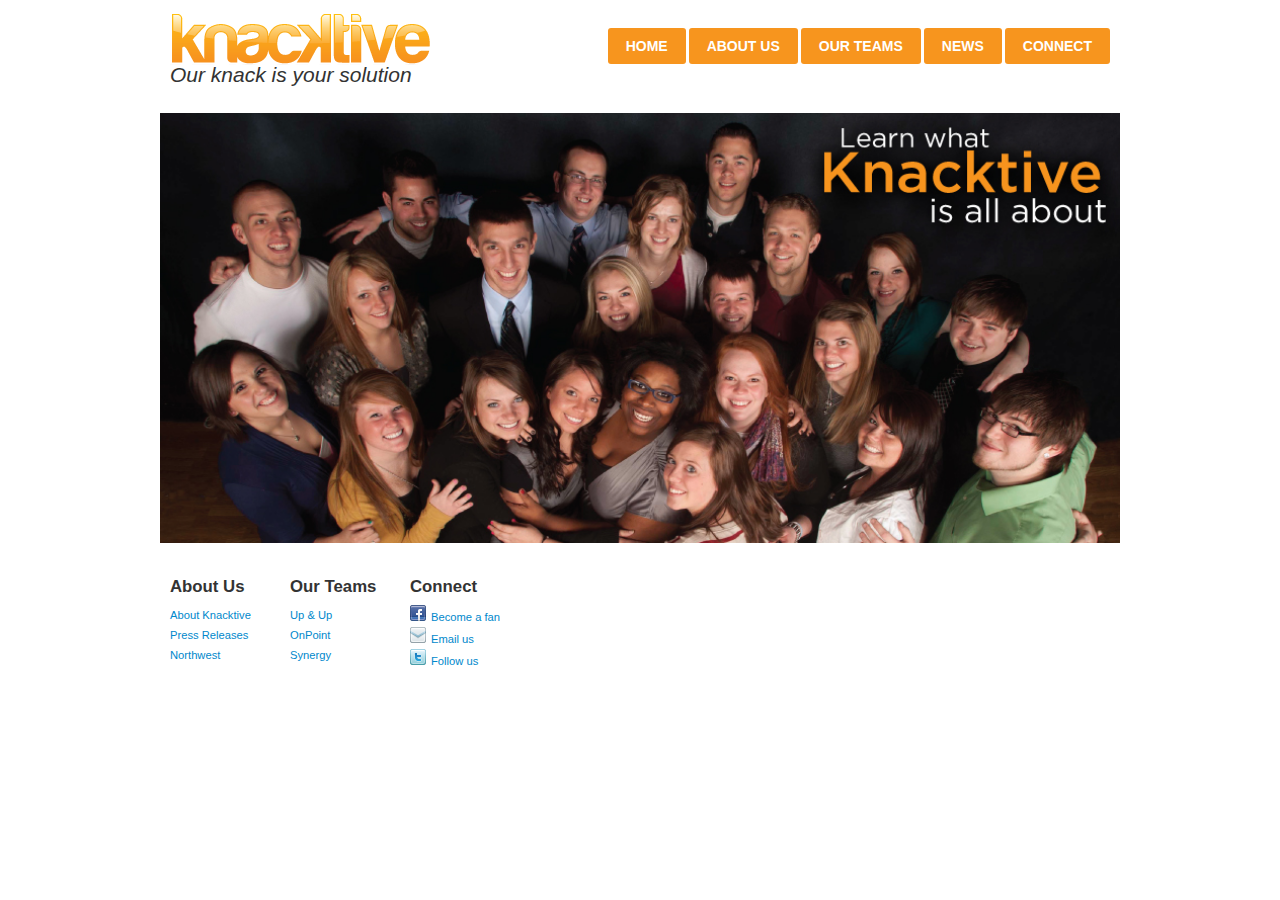
<file: index.html>
<!DOCTYPE html>
<html lang="en">
  <!-- InstanceBegin template="/Templates/basic_page.dwt" codeOutsideHTMLIsLocked="false" -->

  <head>
    <meta http-equiv="Content-Type" content="text/html; charset=utf-8" />
    <!-- InstanceBeginEditable name="doctitle" -->
    <title>
      Knacktive - an integrated, interactive marketing communications agency
      which incorporates the principles, strategies and tactics of design,
      marketing and public relations
    </title>
    <!-- InstanceEndEditable -->
    <link rel="stylesheet" type="text/css" href="css/styles.css" />
    <link href="img/favicon.gif" rel="shortcut icon" />
    <!-- InstanceBeginEditable name="head" -->
    <link rel="stylesheet" type="text/css" href="css/nivo-slider.css" />
    <!-- InstanceEndEditable -->
  </head>

  <body>
    <div class="container_8">
      <header id="page-header" class="clearfix">
        <hgroup class="grid_3">
          <h1 class="logo">
            <a href="index.html" title="Knacktive" class="hidden-text"
              >Knacktive</a
            >
          </h1>
          <h2 class="tagline">Our knack is your solution</h2>
        </hgroup>
        <nav id="main-nav" class="grid_5">
          <a href="contact/" title="Connect" class="nav-link">Connect</a>
          <a href="news/" title="News" class="nav-link">News</a>
          <a href="teams/" title="Our Teams" class="nav-link">Our Teams</a>
          <a href="about/" title="About Us" class="nav-link">About Us</a>
          <a href="./" title="Home" class="nav-link">Home</a>
        </nav>
      </header>
      <section class="clearfix">
        <!-- InstanceBeginEditable name="content" -->
        <!-- Then somewhere in the <body> section -->
        <div class="slider-wrapper">
          <div id="slider" class="nivoSlider">
            <a
              href="about/index.html"
              title="Learn what Knacktive is all about"
            >
              <img
                src="img/promos/about-us.jpg"
                width="948"
                height="425"
                alt="About Knacktive"
              />
            </a>
            <a
              href="news/index.html"
              title="Technology on Campus - Team Onpoint presents research to Northwest Alumni in Kansas City"
            >
              <img
                src="img/promos/onpoint.jpg"
                width="948"
                height="425"
                alt="Technology on Campus - Team Onpoint presents research to Northwest Alumni in Kansas City"
              />
            </a>
            <a
              href="http://www.twitter.com/knacktive"
              title="Knacktive is now on Twitter"
            >
              <img
                src="img/promos/twitter.jpg"
                width="948"
                height="425"
                alt="Knacktive is now on Twitter"
              />
            </a>
          </div>
        </div>
        <!-- InstanceEndEditable -->
      </section>
      <footer id="page-footer" class="clearfix">
        <div class="grid_1">
          <h2>About Us</h2>
          <ul>
            <li>
              <a href="about/" title="About Knacktive">About Knacktive</a>
            </li>
            <li><a href="news/" title="Knactive News">Press Releases</a></li>
            <li>
              <a
                href="http://www.nwmissouri.edu"
                target="_blank"
                title="Northwest Missouri State University"
                >Northwest</a
              >
            </li>
          </ul>
        </div>
        <div class="grid_1">
          <h2>Our Teams</h2>
          <ul>
            <li>
              <a
                href="teams/up-and-up.html"
                title="Knacktive &#8211; Up &amp; Up"
                >Up &amp; Up</a
              >
            </li>
            <li>
              <a href="teams/onpoint.html" title="Knacktive &#8211; OnPoint"
                >OnPoint</a
              >
            </li>
            <li>
              <a href="teams/synergy.html" title="Knacktive &#8211; Synergy"
                >Synergy</a
              >
            </li>
          </ul>
        </div>
        <div class="grid_1">
          <h2>Connect</h2>
          <ul>
            <li>
              <a
                class="social facebook"
                href="http://www.facebook.com/home.php#!/pages/Knacktive/109020729175017"
                target="_blank"
                title="Become a fan of Knacktive on Facebook"
                >Become a fan</a
              >
            </li>
            <li>
              <a
                class="social email"
                href="mailto:knack@nwmissouri.edu"
                title="Email Knacktive"
                >Email us</a
              >
            </li>
            <li>
              <a
                class="social twitter"
                href="http://twitter.com/Knacktive"
                target="_blank"
                title="Follow Knacktive on Twitter"
                >Follow us</a
              >
            </li>
          </ul>
        </div>
      </footer>
    </div>
    <!-- InstanceBeginEditable name="scripts" -->
    <script src="js/jquery-1.8.1.min.js"></script>
    <script src="js/jquery.nivo.slider.pack.js"></script>
    <script src="js/functions.js"></script>
    <!-- InstanceEndEditable -->
  </body>
  <!-- InstanceEnd -->
</html>
</file>
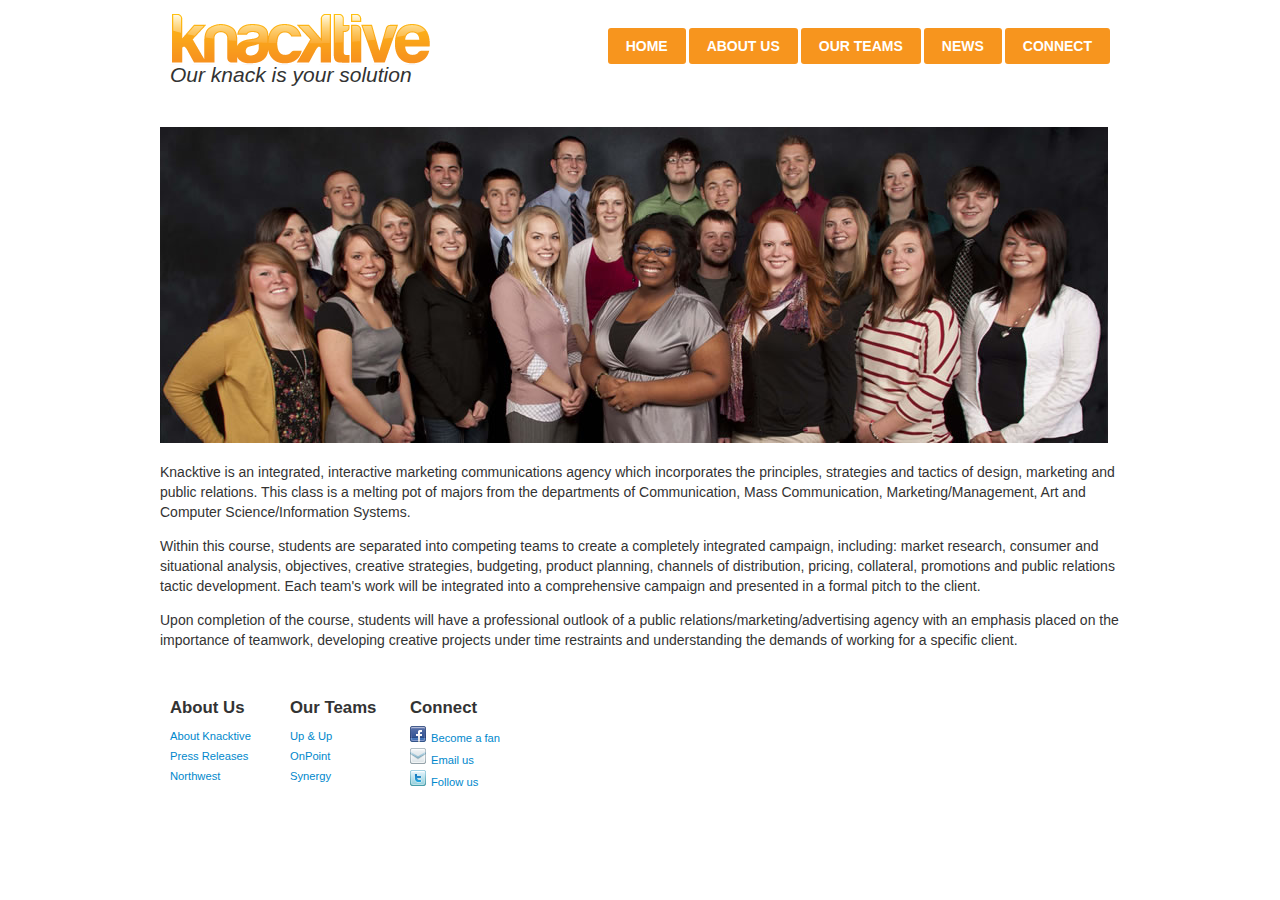
<file: about/index.html>
<!DOCTYPE html>
<html>
  <!-- InstanceBegin template="/Templates/basic_page.dwt" codeOutsideHTMLIsLocked="false" -->
  <head>
    <meta http-equiv="Content-Type" content="text/html; charset=utf-8" />
    <!-- InstanceBeginEditable name="doctitle" -->
    <title>
      Knacktive - an integrated, interactive marketing communications agency
      which incorporates the principles, strategies and tactics of design,
      marketing and public relations
    </title>
    <!-- InstanceEndEditable -->
    <link rel="stylesheet" type="text/css" href="../css/styles.css" />
    <link href="../img/favicon.gif" rel="shortcut icon" />
    <!-- InstanceBeginEditable name="head" -->
    <!-- InstanceEndEditable -->
  </head>
  <body>
    <div class="container_8">
      <header id="page-header" class="clearfix">
        <hgroup class="grid_3">
          <h1 class="logo">
            <a href="../index.html" title="Knacktive" class="hidden-text"
              >Knacktive</a
            >
          </h1>
          <h2 class="tagline">Our knack is your solution</h2>
        </hgroup>
        <nav id="main-nav" class="grid_5">
          <a href="../contact/" title="Connect" class="nav-link">Connect</a>
          <a href="../news/" title="News" class="nav-link">News</a>
          <a href="../teams/" title="Our Teams" class="nav-link">Our Teams</a>
          <a href="../about/" title="About Us" class="nav-link">About Us</a>
          <a href="../" title="Home" class="nav-link">Home</a>
        </nav>
      </header>
      <section class="clearfix">
        <!-- InstanceBeginEditable name="content" -->
        <h2 class="hidden">About Us</h2>
        <p>
          <img
            alt="knacktive group photo"
            src="../img/photos/group_pics/groupshot_prof_scaled.jpg"
          />
        </p>
        <p>
          Knacktive is an integrated, interactive marketing communications
          agency which incorporates the principles, strategies and tactics of
          design, marketing and public relations. This class is a melting pot of
          majors from the departments of Communication, Mass Communication,
          Marketing/Management, Art and Computer Science/Information Systems.
        </p>
        <p>
          Within this course, students are separated into competing teams to
          create a completely integrated campaign, including: market research,
          consumer and situational analysis, objectives, creative strategies,
          budgeting, product planning, channels of distribution, pricing,
          collateral, promotions and public relations tactic development. Each
          team's work will be integrated into a comprehensive campaign and
          presented in a formal pitch to the client.
        </p>
        <p>
          Upon completion of the course, students will have a professional
          outlook of a public relations/marketing/advertising agency with an
          emphasis placed on the importance of teamwork, developing creative
          projects under time restraints and understanding the demands of
          working for a specific client.
        </p>
        <!-- InstanceEndEditable -->
      </section>
      <footer id="page-footer" class="clearfix">
        <div class="grid_1">
          <h2>About Us</h2>
          <ul>
            <li>
              <a href="../about/" title="About Knacktive">About Knacktive</a>
            </li>
            <li><a href="../news/" title="Knactive News">Press Releases</a></li>
            <li>
              <a
                href="http://www.nwmissouri.edu"
                target="_blank"
                title="Northwest Missouri State University"
                >Northwest</a
              >
            </li>
          </ul>
        </div>
        <div class="grid_1">
          <h2>Our Teams</h2>
          <ul>
            <li>
              <a
                href="../teams/up-and-up.html"
                title="Knacktive &#8211; Up &amp; Up"
                >Up &amp; Up</a
              >
            </li>
            <li>
              <a href="../teams/onpoint.html" title="Knacktive &#8211; OnPoint"
                >OnPoint</a
              >
            </li>
            <li>
              <a href="../teams/synergy.html" title="Knacktive &#8211; Synergy"
                >Synergy</a
              >
            </li>
          </ul>
        </div>
        <div class="grid_1">
          <h2>Connect</h2>
          <ul>
            <li>
              <a
                class="social facebook"
                href="http://www.facebook.com/home.php#!/pages/Knacktive/109020729175017"
                target="_blank"
                title="Become a fan of Knacktive on Facebook"
                >Become a fan</a
              >
            </li>
            <li>
              <a
                class="social email"
                href="mailto:knack@nwmissouri.edu"
                title="Email Knacktive"
                >Email us</a
              >
            </li>
            <li>
              <a
                class="social twitter"
                href="http://twitter.com/Knacktive"
                target="_blank"
                title="Follow Knacktive on Twitter"
                >Follow us</a
              >
            </li>
          </ul>
        </div>
      </footer>
    </div>
    <!-- InstanceBeginEditable name="scripts" -->

    <!-- InstanceEndEditable -->
  </body>
  <!-- InstanceEnd -->
</html>
</file>
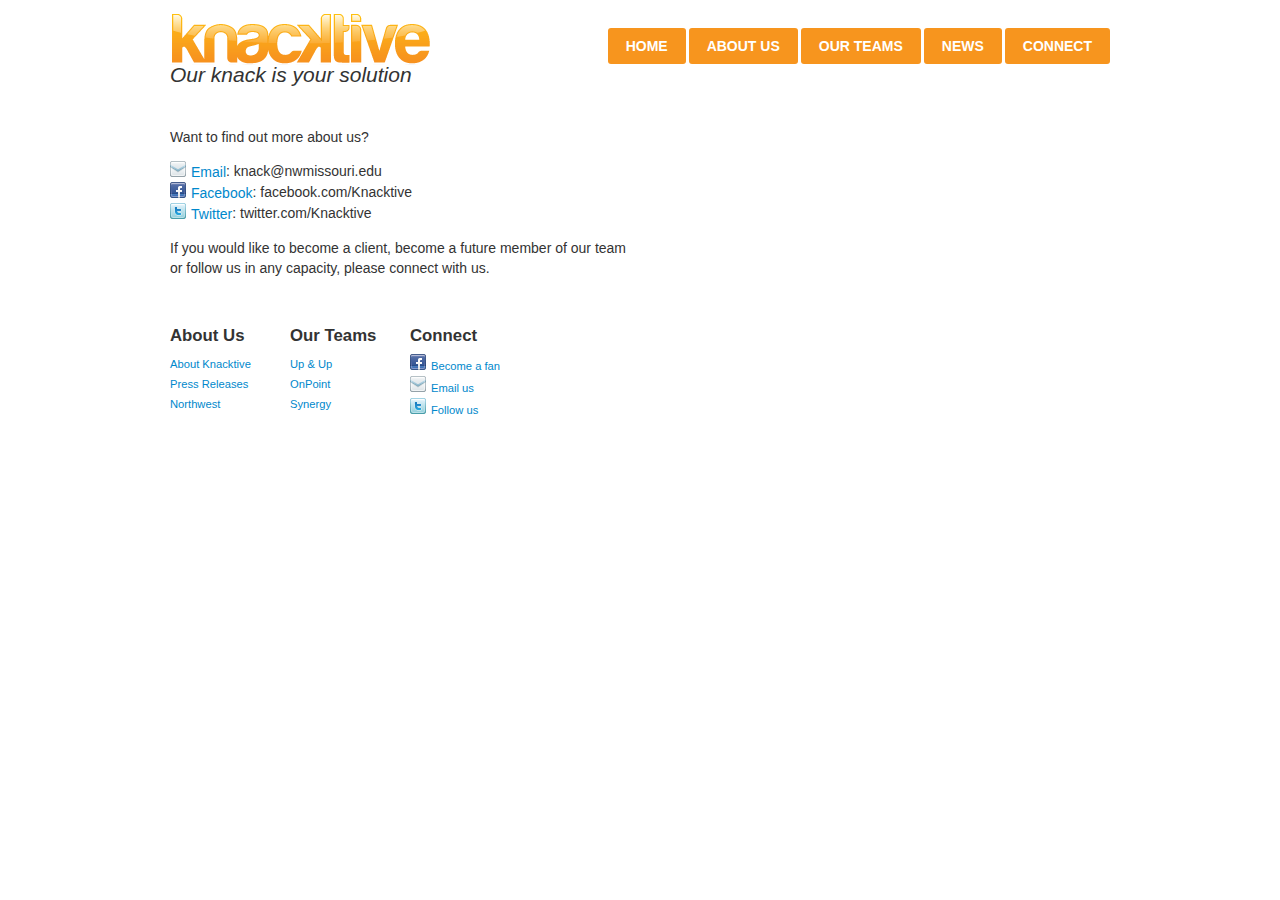
<file: contact/index.html>
<!DOCTYPE html>
<html>
  <!-- InstanceBegin template="/Templates/basic_page.dwt" codeOutsideHTMLIsLocked="false" -->
  <head>
    <meta http-equiv="Content-Type" content="text/html; charset=utf-8" />
    <!-- InstanceBeginEditable name="doctitle" -->
    <title>
      Knacktive - an integrated, interactive marketing communications agency
      which incorporates the principles, strategies and tactics of design,
      marketing and public relations
    </title>
    <!-- InstanceEndEditable -->
    <link rel="stylesheet" type="text/css" href="../css/styles.css" />
    <link href="../img/favicon.gif" rel="shortcut icon" />
    <!-- InstanceBeginEditable name="head" -->
    <!-- InstanceEndEditable -->
  </head>
  <body>
    <div class="container_8">
      <header id="page-header" class="clearfix">
        <hgroup class="grid_3">
          <h1 class="logo">
            <a href="../index.html" title="Knacktive" class="hidden-text"
              >Knacktive</a
            >
          </h1>
          <h2 class="tagline">Our knack is your solution</h2>
        </hgroup>
        <nav id="main-nav" class="grid_5">
          <a href="../contact/" title="Connect" class="nav-link">Connect</a>
          <a href="../news/" title="News" class="nav-link">News</a>
          <a href="../teams/" title="Our Teams" class="nav-link">Our Teams</a>
          <a href="../about/" title="About Us" class="nav-link">About Us</a>
          <a href="../" title="Home" class="nav-link">Home</a>
        </nav>
      </header>
      <section class="clearfix">
        <!-- InstanceBeginEditable name="content" -->
        <div class="grid_4">
          <p>Want to find out more about us?</p>
          <ul>
            <li>
              <a
                class="social email"
                href="mailto:knack@nwmissouri.edu"
                title="Email Knacktive"
                >Email</a
              >: knack@nwmissouri.edu
            </li>
            <li>
              <a
                class="social facebook"
                href="http://www.facebook.com/Knacktive"
                target="_blank"
                title="Become a fan of Knacktive on Facebook"
                >Facebook</a
              >: facebook.com/Knacktive
            </li>
            <li>
              <a
                class="social twitter"
                href="http://twitter.com/Knacktive"
                target="_blank"
                title="Follow Knacktive on Twitter"
                >Twitter</a
              >: twitter.com/Knacktive
            </li>
          </ul>
          <p>
            If you would like to become a client, become a future member of our
            team or follow us in any capacity, please connect with us.
          </p>
        </div>
        <div id="twitterFeedWrap" class="grid_4">
          <script
            src="http://widgets.twimg.com/j/2/widget.js"
            type="text/javascript"
          ></script>
          <script type="text/javascript">
            <!--
            new TWTR.Widget({
              version: 2,
              type: 'profile',
              rpp: 6,
              interval: 6000,
              width: 450,
              height: 250,
              theme: {
                shell: {
                  background: '#172a62',
                  color: '#ffffff',
                },
                tweets: {
                  background: '#F9F9F9',
                  color: '#172a62',
                  links: '#04adea',
                },
              },
              features: {
                scrollbar: true,
                loop: false,
                live: false,
                hashtags: true,
                timestamp: false,
                avatars: true,
                behavior: 'default',
              },
            })
              .render()
              .setUser('Knacktive')
              .start();
            -->
          </script>
        </div>
        <!-- InstanceEndEditable -->
      </section>
      <footer id="page-footer" class="clearfix">
        <div class="grid_1">
          <h2>About Us</h2>
          <ul>
            <li>
              <a href="../about/" title="About Knacktive">About Knacktive</a>
            </li>
            <li><a href="../news/" title="Knactive News">Press Releases</a></li>
            <li>
              <a
                href="http://www.nwmissouri.edu"
                target="_blank"
                title="Northwest Missouri State University"
                >Northwest</a
              >
            </li>
          </ul>
        </div>
        <div class="grid_1">
          <h2>Our Teams</h2>
          <ul>
            <li>
              <a
                href="../teams/up-and-up.html"
                title="Knacktive &#8211; Up &amp; Up"
                >Up &amp; Up</a
              >
            </li>
            <li>
              <a href="../teams/onpoint.html" title="Knacktive &#8211; OnPoint"
                >OnPoint</a
              >
            </li>
            <li>
              <a href="../teams/synergy.html" title="Knacktive &#8211; Synergy"
                >Synergy</a
              >
            </li>
          </ul>
        </div>
        <div class="grid_1">
          <h2>Connect</h2>
          <ul>
            <li>
              <a
                class="social facebook"
                href="http://www.facebook.com/home.php#!/pages/Knacktive/109020729175017"
                target="_blank"
                title="Become a fan of Knacktive on Facebook"
                >Become a fan</a
              >
            </li>
            <li>
              <a
                class="social email"
                href="mailto:knack@nwmissouri.edu"
                title="Email Knacktive"
                >Email us</a
              >
            </li>
            <li>
              <a
                class="social twitter"
                href="http://twitter.com/Knacktive"
                target="_blank"
                title="Follow Knacktive on Twitter"
                >Follow us</a
              >
            </li>
          </ul>
        </div>
      </footer>
    </div>
    <!-- InstanceBeginEditable name="scripts" -->

    <!-- InstanceEndEditable -->
  </body>
  <!-- InstanceEnd -->
</html>
</file>
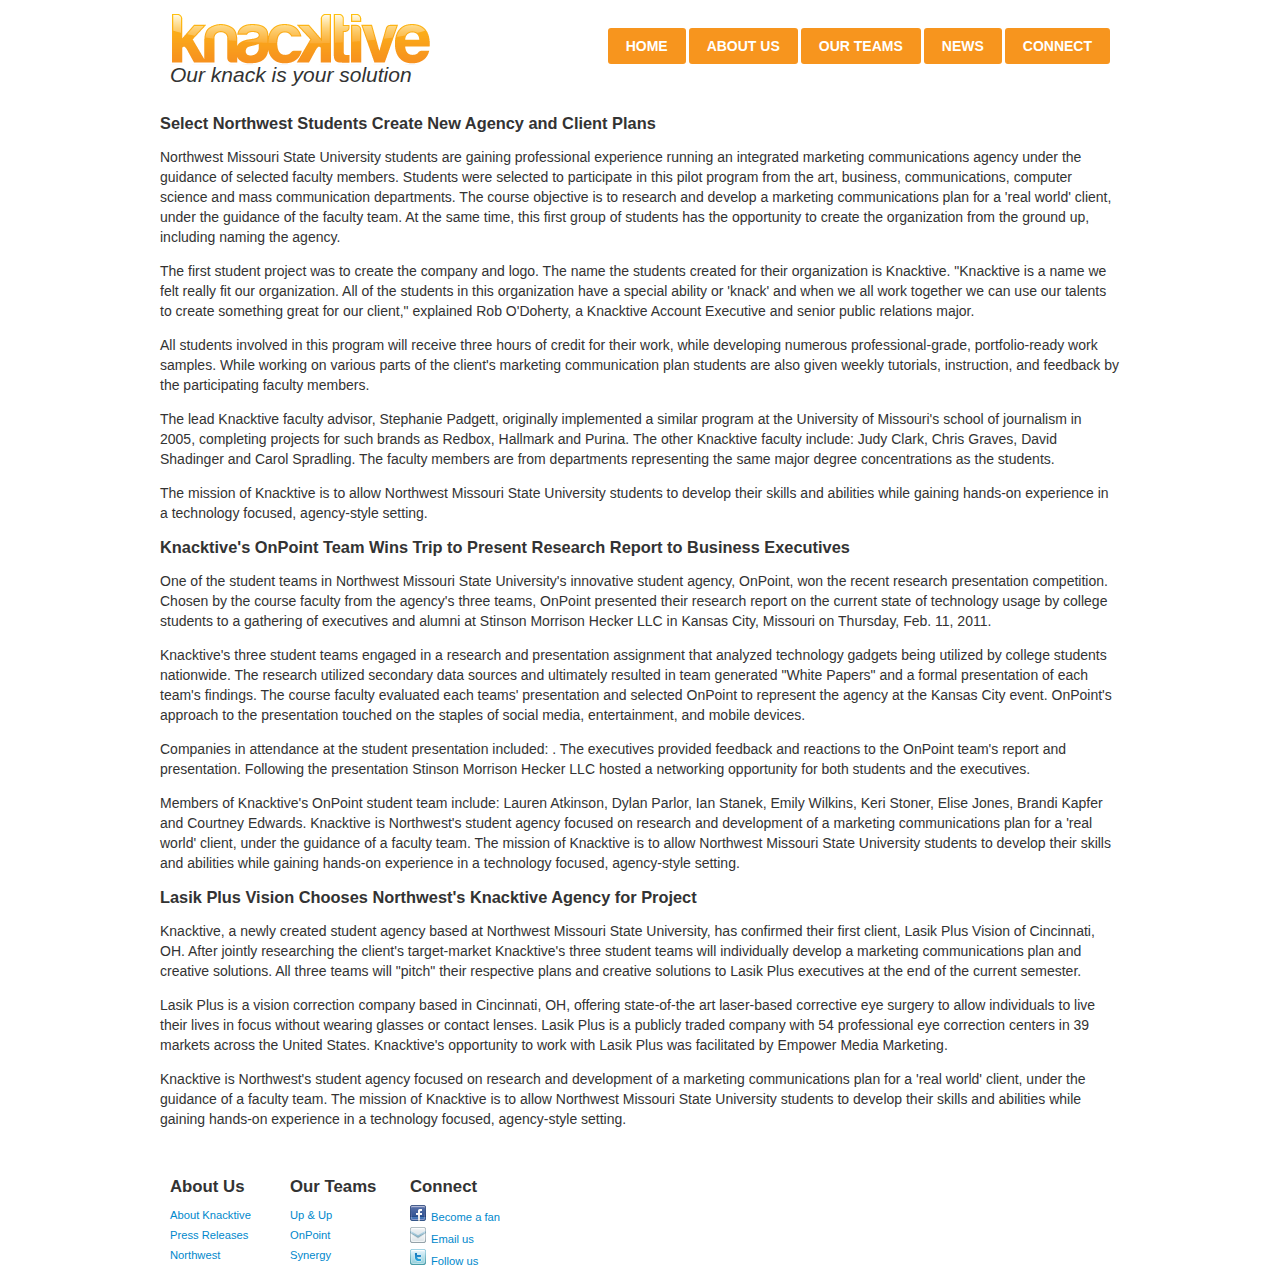
<file: news/index.html>
<!DOCTYPE html>
<html>
  <!-- InstanceBegin template="/Templates/basic_page.dwt" codeOutsideHTMLIsLocked="false" -->
  <head>
    <meta http-equiv="Content-Type" content="text/html; charset=utf-8" />
    <!-- InstanceBeginEditable name="doctitle" -->
    <title>
      Knacktive - an integrated, interactive marketing communications agency
      which incorporates the principles, strategies and tactics of design,
      marketing and public relations
    </title>
    <!-- InstanceEndEditable -->
    <link rel="stylesheet" type="text/css" href="../css/styles.css" />
    <link href="../img/favicon.gif" rel="shortcut icon" />
    <!-- InstanceBeginEditable name="head" -->
    <!-- InstanceEndEditable -->
  </head>
  <body>
    <div class="container_8">
      <header id="page-header" class="clearfix">
        <hgroup class="grid_3">
          <h1 class="logo">
            <a href="../index.html" title="Knacktive" class="hidden-text"
              >Knacktive</a
            >
          </h1>
          <h2 class="tagline">Our knack is your solution</h2>
        </hgroup>
        <nav id="main-nav" class="grid_5">
          <a href="../contact/" title="Connect" class="nav-link">Connect</a>
          <a href="../news/" title="News" class="nav-link">News</a>
          <a href="../teams/" title="Our Teams" class="nav-link">Our Teams</a>
          <a href="../about/" title="About Us" class="nav-link">About Us</a>
          <a href="../" title="Home" class="nav-link">Home</a>
        </nav>
      </header>
      <section class="clearfix">
        <!-- InstanceBeginEditable name="content" -->
        <h2 class="hidden">News</h2>
        <article>
          <h3>Select Northwest Students Create New Agency and Client Plans</h3>
          <p>
            Northwest Missouri State University students are gaining
            professional experience running an integrated marketing
            communications agency under the guidance of selected faculty
            members. Students were selected to participate in this pilot program
            from the art, business, communications, computer science and mass
            communication departments. The course objective is to research and
            develop a marketing communications plan for a 'real world' client,
            under the guidance of the faculty team. At the same time, this first
            group of students has the opportunity to create the organization
            from the ground up, including naming the agency.
          </p>
          <p>
            The first student project was to create the company and logo. The
            name the students created for their organization is Knacktive.
            "Knacktive is a name we felt really fit our organization. All of the
            students in this organization have a special ability or 'knack' and
            when we all work together we can use our talents to create something
            great for our client," explained Rob O'Doherty, a Knacktive Account
            Executive and senior public relations major.
          </p>
          <p>
            All students involved in this program will receive three hours of
            credit for their work, while developing numerous professional-grade,
            portfolio-ready work samples. While working on various parts of the
            client's marketing communication plan students are also given weekly
            tutorials, instruction, and feedback by the participating faculty
            members.
          </p>
          <p>
            The lead Knacktive faculty advisor, Stephanie Padgett, originally
            implemented a similar program at the University of Missouri's school
            of journalism in 2005, completing projects for such brands as
            Redbox, Hallmark and Purina. The other Knacktive faculty include:
            Judy Clark, Chris Graves, David Shadinger and Carol Spradling. The
            faculty members are from departments representing the same major
            degree concentrations as the students.
          </p>
          <p>
            The mission of Knacktive is to allow Northwest Missouri State
            University students to develop their skills and abilities while
            gaining hands-on experience in a technology focused, agency-style
            setting.
          </p>
        </article>
        <article>
          <h3>
            Knacktive's OnPoint Team Wins Trip to Present Research Report to
            Business Executives
          </h3>
          <p>
            One of the student teams in Northwest Missouri State University's
            innovative student agency, OnPoint, won the recent research
            presentation competition. Chosen by the course faculty from the
            agency's three teams, OnPoint presented their research report on the
            current state of technology usage by college students to a gathering
            of executives and alumni at Stinson Morrison Hecker LLC in Kansas
            City, Missouri on Thursday, Feb. 11, 2011.
          </p>
          <p>
            Knacktive's three student teams engaged in a research and
            presentation assignment that analyzed technology gadgets being
            utilized by college students nationwide. The research utilized
            secondary data sources and ultimately resulted in team generated
            "White Papers" and a formal presentation of each team's findings.
            The course faculty evaluated each teams' presentation and selected
            OnPoint to represent the agency at the Kansas City event. OnPoint's
            approach to the presentation touched on the staples of social media,
            entertainment, and mobile devices.
          </p>
          <p>
            Companies in attendance at the student presentation included: . The
            executives provided feedback and reactions to the OnPoint team's
            report and presentation. Following the presentation Stinson Morrison
            Hecker LLC hosted a networking opportunity for both students and the
            executives.
          </p>
          <p>
            Members of Knacktive's OnPoint student team include: Lauren
            Atkinson, Dylan Parlor, Ian Stanek, Emily Wilkins, Keri Stoner,
            Elise Jones, Brandi Kapfer and Courtney Edwards. Knacktive is
            Northwest's student agency focused on research and development of a
            marketing communications plan for a 'real world' client, under the
            guidance of a faculty team. The mission of Knacktive is to allow
            Northwest Missouri State University students to develop their skills
            and abilities while gaining hands-on experience in a technology
            focused, agency-style setting.
          </p>
        </article>
        <article>
          <h3>
            Lasik Plus Vision Chooses Northwest's Knacktive Agency for Project
          </h3>
          <p>
            Knacktive, a newly created student agency based at Northwest
            Missouri State University, has confirmed their first client, Lasik
            Plus Vision of Cincinnati, OH. After jointly researching the
            client's target-market Knacktive's three student teams will
            individually develop a marketing communications plan and creative
            solutions. All three teams will "pitch" their respective plans and
            creative solutions to Lasik Plus executives at the end of the
            current semester.
          </p>
          <p>
            Lasik Plus is a vision correction company based in Cincinnati, OH,
            offering state-of-the art laser-based corrective eye surgery to
            allow individuals to live their lives in focus without wearing
            glasses or contact lenses. Lasik Plus is a publicly traded company
            with 54 professional eye correction centers in 39 markets across the
            United States. Knacktive's opportunity to work with Lasik Plus was
            facilitated by Empower Media Marketing.
          </p>
          <p>
            Knacktive is Northwest's student agency focused on research and
            development of a marketing communications plan for a 'real world'
            client, under the guidance of a faculty team. The mission of
            Knacktive is to allow Northwest Missouri State University students
            to develop their skills and abilities while gaining hands-on
            experience in a technology focused, agency-style setting.
          </p>
        </article>
        <!-- InstanceEndEditable -->
      </section>
      <footer id="page-footer" class="clearfix">
        <div class="grid_1">
          <h2>About Us</h2>
          <ul>
            <li>
              <a href="../about/" title="About Knacktive">About Knacktive</a>
            </li>
            <li><a href="../news/" title="Knactive News">Press Releases</a></li>
            <li>
              <a
                href="http://www.nwmissouri.edu"
                target="_blank"
                title="Northwest Missouri State University"
                >Northwest</a
              >
            </li>
          </ul>
        </div>
        <div class="grid_1">
          <h2>Our Teams</h2>
          <ul>
            <li>
              <a
                href="../teams/up-and-up.html"
                title="Knacktive &#8211; Up &amp; Up"
                >Up &amp; Up</a
              >
            </li>
            <li>
              <a href="../teams/onpoint.html" title="Knacktive &#8211; OnPoint"
                >OnPoint</a
              >
            </li>
            <li>
              <a href="../teams/synergy.html" title="Knacktive &#8211; Synergy"
                >Synergy</a
              >
            </li>
          </ul>
        </div>
        <div class="grid_1">
          <h2>Connect</h2>
          <ul>
            <li>
              <a
                class="social facebook"
                href="http://www.facebook.com/home.php#!/pages/Knacktive/109020729175017"
                target="_blank"
                title="Become a fan of Knacktive on Facebook"
                >Become a fan</a
              >
            </li>
            <li>
              <a
                class="social email"
                href="mailto:knack@nwmissouri.edu"
                title="Email Knacktive"
                >Email us</a
              >
            </li>
            <li>
              <a
                class="social twitter"
                href="http://twitter.com/Knacktive"
                target="_blank"
                title="Follow Knacktive on Twitter"
                >Follow us</a
              >
            </li>
          </ul>
        </div>
      </footer>
    </div>
    <!-- InstanceBeginEditable name="scripts" -->

    <!-- InstanceEndEditable -->
  </body>
  <!-- InstanceEnd -->
</html>
</file>
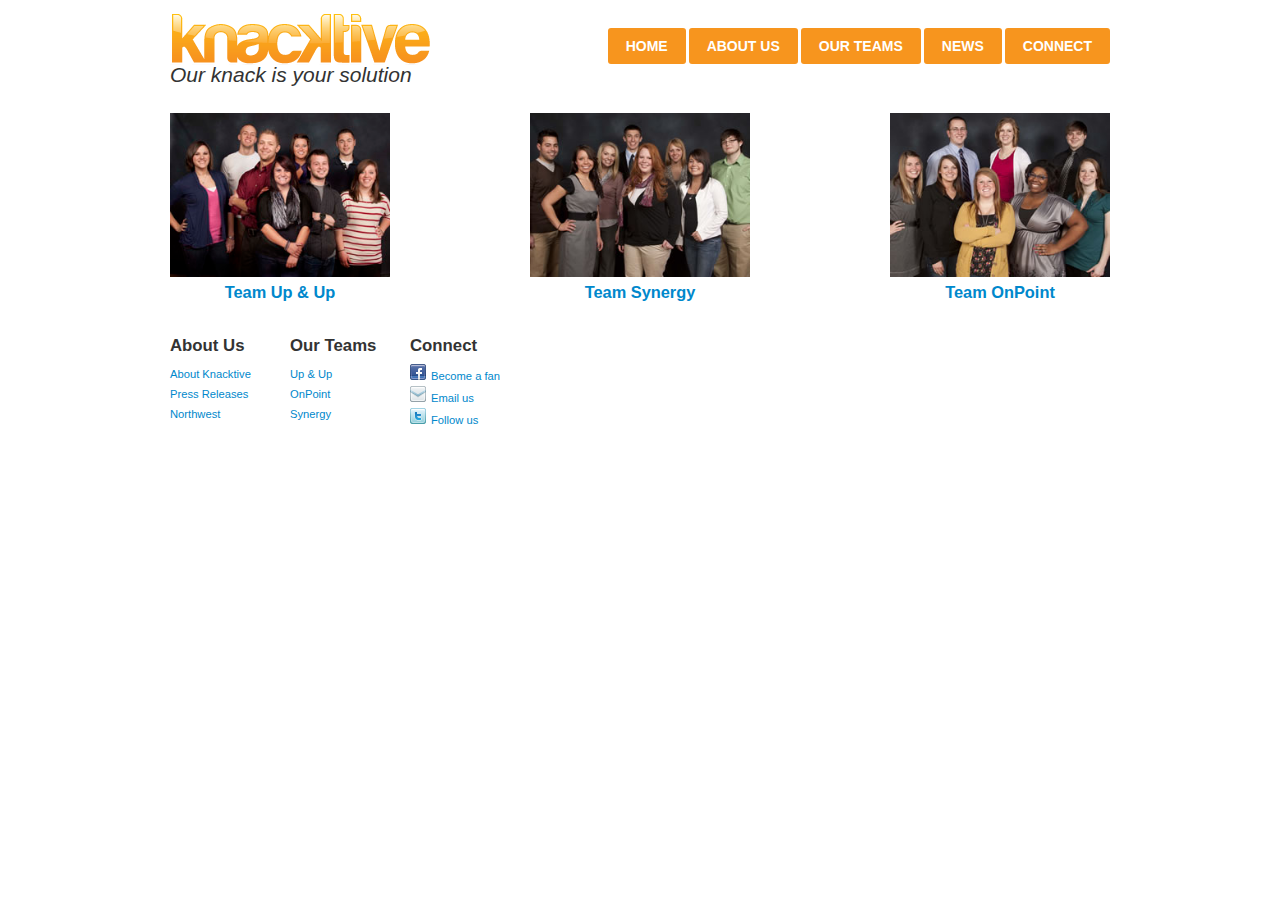
<file: teams/index.html>
<!DOCTYPE html>
<html>
  <!-- InstanceBegin template="/Templates/basic_page.dwt" codeOutsideHTMLIsLocked="false" -->
  <head>
    <meta http-equiv="Content-Type" content="text/html; charset=utf-8" />
    <!-- InstanceBeginEditable name="doctitle" -->
    <title>
      Knacktive - an integrated, interactive marketing communications agency
      which incorporates the principles, strategies and tactics of design,
      marketing and public relations
    </title>
    <!-- InstanceEndEditable -->
    <link rel="stylesheet" type="text/css" href="../css/styles.css" />
    <link href="../img/favicon.gif" rel="shortcut icon" />
    <!-- InstanceBeginEditable name="head" -->
    <!-- InstanceEndEditable -->
  </head>
  <body>
    <div class="container_8">
      <header id="page-header" class="clearfix">
        <hgroup class="grid_3">
          <h1 class="logo">
            <a href="../index.html" title="Knacktive" class="hidden-text"
              >Knacktive</a
            >
          </h1>
          <h2 class="tagline">Our knack is your solution</h2>
        </hgroup>
        <nav id="main-nav" class="grid_5">
          <a href="../contact/" title="Connect" class="nav-link">Connect</a>
          <a href="../news/" title="News" class="nav-link">News</a>
          <a href="../teams/" title="Our Teams" class="nav-link">Our Teams</a>
          <a href="../about/" title="About Us" class="nav-link">About Us</a>
          <a href="../" title="Home" class="nav-link">Home</a>
        </nav>
      </header>
      <section class="clearfix">
        <!-- InstanceBeginEditable name="content" -->
        <h2 class="hidden">Our Teams</h2>
        <div class="grid_2 team-wrap">
          <a href="up-and-up.html" title="Team Up &amp; Up">
            <img
              alt="Team Up&amp;Up"
              src="../img/photos/group_pics/team_upANDup.jpg"
              title="Team Up &amp; Up"
              width="220"
              height="164"
            />
            <h3>Team Up &amp; Up</h3>
          </a>
        </div>
        <div class="grid_2 prefix_1 team-wrap">
          <a href="synergy.html" title="Team Synergy">
            <img
              alt="Team Synergy"
              src="../img/photos/group_pics/team_synergy.jpg"
              title="Team Synergy"
              width="220"
              height="164"
            />
            <h3>Team Synergy</h3>
          </a>
        </div>
        <div class="grid_2 prefix_1 team-wrap">
          <a href="onpoint.html" title="Team OnPoint">
            <img
              alt="Team OnPoint"
              src="../img/photos/group_pics/team_onPoint.jpg"
              title="Team OnPoint"
              width="220"
              height="164"
            />
            <h3>Team OnPoint</h3>
          </a>
        </div>
        <!-- InstanceEndEditable -->
      </section>
      <footer id="page-footer" class="clearfix">
        <div class="grid_1">
          <h2>About Us</h2>
          <ul>
            <li>
              <a href="../about/" title="About Knacktive">About Knacktive</a>
            </li>
            <li><a href="../news/" title="Knactive News">Press Releases</a></li>
            <li>
              <a
                href="http://www.nwmissouri.edu"
                target="_blank"
                title="Northwest Missouri State University"
                >Northwest</a
              >
            </li>
          </ul>
        </div>
        <div class="grid_1">
          <h2>Our Teams</h2>
          <ul>
            <li>
              <a href="up-and-up.html" title="Knacktive &#8211; Up &amp; Up"
                >Up &amp; Up</a
              >
            </li>
            <li>
              <a href="onpoint.html" title="Knacktive &#8211; OnPoint"
                >OnPoint</a
              >
            </li>
            <li>
              <a href="synergy.html" title="Knacktive &#8211; Synergy"
                >Synergy</a
              >
            </li>
          </ul>
        </div>
        <div class="grid_1">
          <h2>Connect</h2>
          <ul>
            <li>
              <a
                class="social facebook"
                href="http://www.facebook.com/home.php#!/pages/Knacktive/109020729175017"
                target="_blank"
                title="Become a fan of Knacktive on Facebook"
                >Become a fan</a
              >
            </li>
            <li>
              <a
                class="social email"
                href="mailto:knack@nwmissouri.edu"
                title="Email Knacktive"
                >Email us</a
              >
            </li>
            <li>
              <a
                class="social twitter"
                href="http://twitter.com/Knacktive"
                target="_blank"
                title="Follow Knacktive on Twitter"
                >Follow us</a
              >
            </li>
          </ul>
        </div>
      </footer>
    </div>
    <!-- InstanceBeginEditable name="scripts" -->

    <!-- InstanceEndEditable -->
  </body>
  <!-- InstanceEnd -->
</html>
</file>
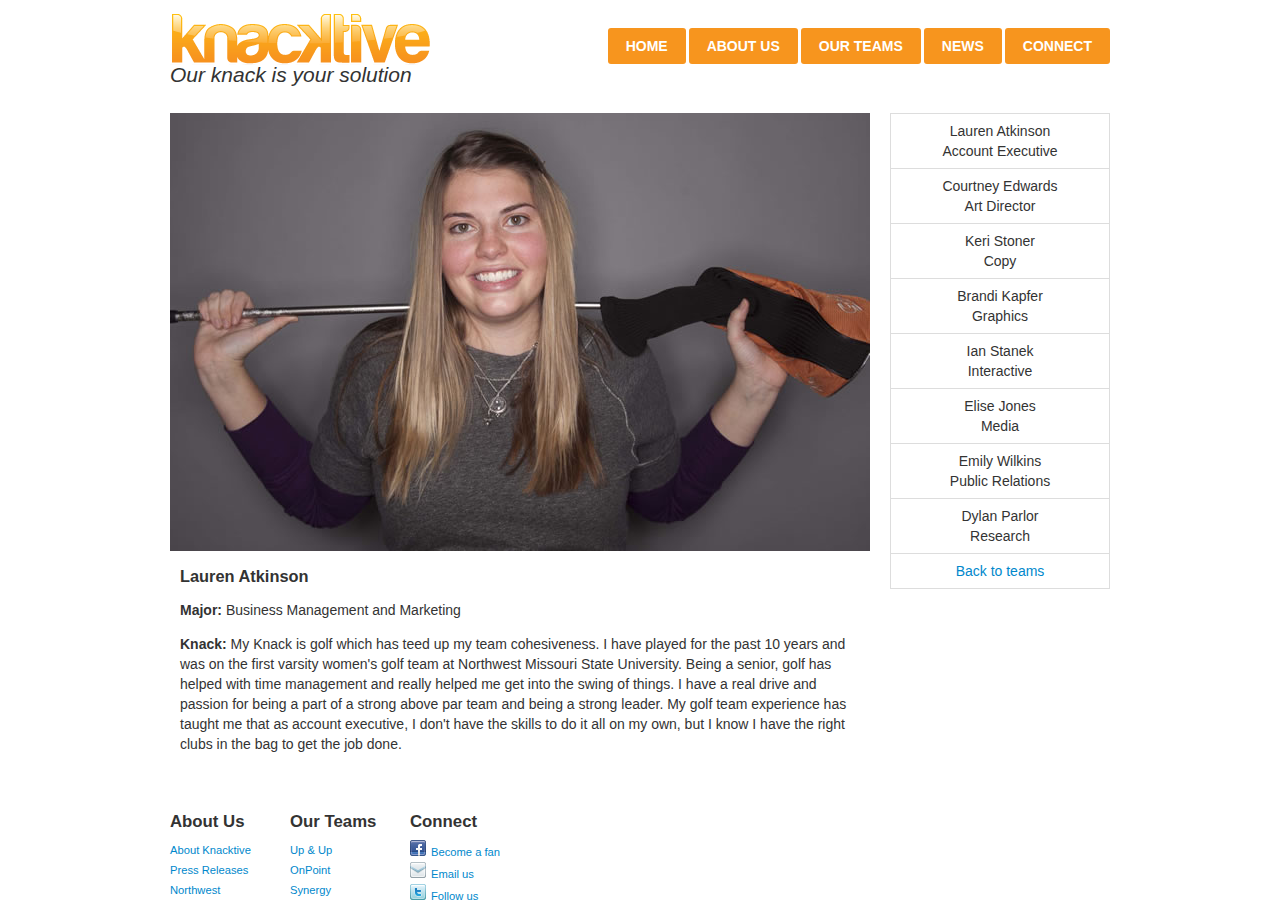
<file: teams/onpoint.html>
<!DOCTYPE html>
<html>
  <!-- InstanceBegin template="/Templates/basic_page.dwt" codeOutsideHTMLIsLocked="false" -->
  <head>
    <meta http-equiv="Content-Type" content="text/html; charset=utf-8" />
    <!-- InstanceBeginEditable name="doctitle" -->
    <title>
      Knacktive - an integrated, interactive marketing communications agency
      which incorporates the principles, strategies and tactics of design,
      marketing and public relations
    </title>
    <!-- InstanceEndEditable -->
    <link rel="stylesheet" type="text/css" href="../css/styles.css" />
    <link href="../img/favicon.gif" rel="shortcut icon" />
    <!-- InstanceBeginEditable name="head" -->
    <!-- InstanceEndEditable -->
  </head>
  <body>
    <div class="container_8">
      <header id="page-header" class="clearfix">
        <hgroup class="grid_3">
          <h1 class="logo">
            <a href="../index.html" title="Knacktive" class="hidden-text"
              >Knacktive</a
            >
          </h1>
          <h2 class="tagline">Our knack is your solution</h2>
        </hgroup>
        <nav id="main-nav" class="grid_5">
          <a href="../contact/" title="Connect" class="nav-link">Connect</a>
          <a href="../news/" title="News" class="nav-link">News</a>
          <a href="../teams/" title="Our Teams" class="nav-link">Our Teams</a>
          <a href="../about/" title="About Us" class="nav-link">About Us</a>
          <a href="../" title="Home" class="nav-link">Home</a>
        </nav>
      </header>
      <section class="clearfix">
        <!-- InstanceBeginEditable name="content" -->
        <div class="grid_6">
          <div id="member">
            <img
              src="../img/photos/indiv_pics/lauren_atkinson.jpg"
              width="700"
              height="438"
              alt="Lauren Atkinson"
            />
          </div>
          <div id="description">
            <h3 id="member-name">Lauren Atkinson</h3>
            <p>
              <strong>Major:</strong>
              <span id="major">Business Management and Marketing</span>
            </p>
            <p>
              <strong>Knack:</strong>
              <span id="member1" class="knack"
                >My Knack is golf which has teed up my team cohesiveness. I have
                played for the past 10 years and was on the first varsity
                women's golf team at Northwest Missouri State University. Being
                a senior, golf has helped with time management and really helped
                me get into the swing of things. I have a real drive and passion
                for being a part of a strong above par team and being a strong
                leader. My golf team experience has taught me that as account
                executive, I don't have the skills to do it all on my own, but I
                know I have the right clubs in the bag to get the job
                done.</span
              >
              <span id="member2" class="knack"
                >I have a knack for creating. Whether it's an eye-catching
                design or a plate of spaghetti, I love to dive in and have fun
                with it. My style is big and bold and I love to experiment
                whether it is with crazy designs or random spices. I may be soft
                spoken, but only because I speak through what I create.</span
              >
              <span id="member3" class="knack"
                >My knack is writing. I enjoy the creativity that writing
                expresses. With writing any situation can come alive through an
                array of words. It is a way to analyze any aspect of a given
                situation logically and creatively while still providing a
                tangible result.</span
              >
              <span id="member4" class="knack"
                >Music is my knack. I listen to music daily and have a very
                eclectic taste in music. My favorite bands range from Def
                Leppard (being number one) to Jason Aldean along with Disturbed
                and Creedence Clearwater Revival. I have over 4,000 songs on my
                iPod.</span
              >
              <span id="member5" class="knack"
                >My 'Knack' would be in computers and technology. I love to
                tinker with my computer to see how far I can push it like
                installing a new piece of hardware. I also enjoy new gadgets and
                seeing what I can do with them. Whether it's a new piece of
                software to make a task easier or a device that has multiple
                functions, I like finding out about them and applying them to my
                life.</span
              >
              <span id="member6" class="knack"
                >I like to think I have a knack for playing tasty jams on my
                guitar. Being a musician has been very rewarding for me and life
                without it would not be legitimate.</span
              >
              <span id="member7" class="knack"
                >Aside from my communications career path, I maintain creativity
                through a different type of thread. I have a knack for quilting.
                I live for an array of odd-ball colors and designs. When life
                gives you scraps, stitch quilts!</span
              >
              <span id="member8" class="knack"
                >I enjoy being outdoors especially when it involves fishing.
                Every summer since I have been in college, I have traveled with
                a group of my friends to Minnesota to go Northern Pike fishing.
                I would like to eventually own a cabin in northern Minnesota
                where I can visit to relax and get away.</span
              >
            </p>
          </div>
        </div>
        <div class="grid_2">
          <nav id="secondary-nav">
            <span
              class="team-member"
              data-person="Lauren Atkinson"
              data-major="Business Management and Marketing"
              data-member="1"
              >Lauren Atkinson<br />Account Executive</span
            >
            <span
              class="team-member"
              data-person="Courtney Edwards"
              data-major="IDM: New Media"
              data-member="2"
              >Courtney Edwards<br />Art Director</span
            >
            <span
              class="team-member"
              data-person="Keri Stoner"
              data-major="Public Relations"
              data-member="3"
              >Keri Stoner<br />Copy</span
            >
            <span
              class="team-member"
              data-person="Brandi Kapfer"
              data-major="Interactive Digital Media"
              data-member="4"
              >Brandi Kapfer<br />Graphics</span
            >
            <span
              class="team-member"
              data-person="Ian Stanek"
              data-major="Interactive Digital Media - Computer Science"
              data-member="5"
              >Ian Stanek<br />Interactive</span
            >
            <span
              class="team-member"
              data-person="Elise Jones"
              data-major="Interactive Digital Media - Computer Science"
              data-member="6"
              >Elise Jones<br />Media</span
            >
            <span
              class="team-member"
              data-person="Emily Wilkins"
              data-major="Speech Communications and Public Relations"
              data-member="7"
              >Emily Wilkins<br />Public Relations</span
            >
            <span
              class="team-member"
              data-person="Dylan Parlor"
              data-major="Marketing/Management"
              data-member="8"
              >Dylan Parlor<br />Research</span
            >
            <span
              ><a href="index.html" title="Back to teams"
                >Back to teams</a
              ></span
            >
          </nav>
        </div>
        <!-- InstanceEndEditable -->
      </section>
      <footer id="page-footer" class="clearfix">
        <div class="grid_1">
          <h2>About Us</h2>
          <ul>
            <li>
              <a href="../about/" title="About Knacktive">About Knacktive</a>
            </li>
            <li><a href="../news/" title="Knactive News">Press Releases</a></li>
            <li>
              <a
                href="http://www.nwmissouri.edu"
                target="_blank"
                title="Northwest Missouri State University"
                >Northwest</a
              >
            </li>
          </ul>
        </div>
        <div class="grid_1">
          <h2>Our Teams</h2>
          <ul>
            <li>
              <a href="up-and-up.html" title="Knacktive &#8211; Up &amp; Up"
                >Up &amp; Up</a
              >
            </li>
            <li>
              <a href="onpoint.html" title="Knacktive &#8211; OnPoint"
                >OnPoint</a
              >
            </li>
            <li>
              <a href="synergy.html" title="Knacktive &#8211; Synergy"
                >Synergy</a
              >
            </li>
          </ul>
        </div>
        <div class="grid_1">
          <h2>Connect</h2>
          <ul>
            <li>
              <a
                class="social facebook"
                href="http://www.facebook.com/home.php#!/pages/Knacktive/109020729175017"
                target="_blank"
                title="Become a fan of Knacktive on Facebook"
                >Become a fan</a
              >
            </li>
            <li>
              <a
                class="social email"
                href="mailto:knack@nwmissouri.edu"
                title="Email Knacktive"
                >Email us</a
              >
            </li>
            <li>
              <a
                class="social twitter"
                href="http://twitter.com/Knacktive"
                target="_blank"
                title="Follow Knacktive on Twitter"
                >Follow us</a
              >
            </li>
          </ul>
        </div>
      </footer>
    </div>
    <!-- InstanceBeginEditable name="scripts" -->
    <script src="../js/jquery-1.8.1.min.js"></script>
    <script src="../js/functions.js"></script>
    <!-- InstanceEndEditable -->
  </body>
  <!-- InstanceEnd -->
</html>
</file>
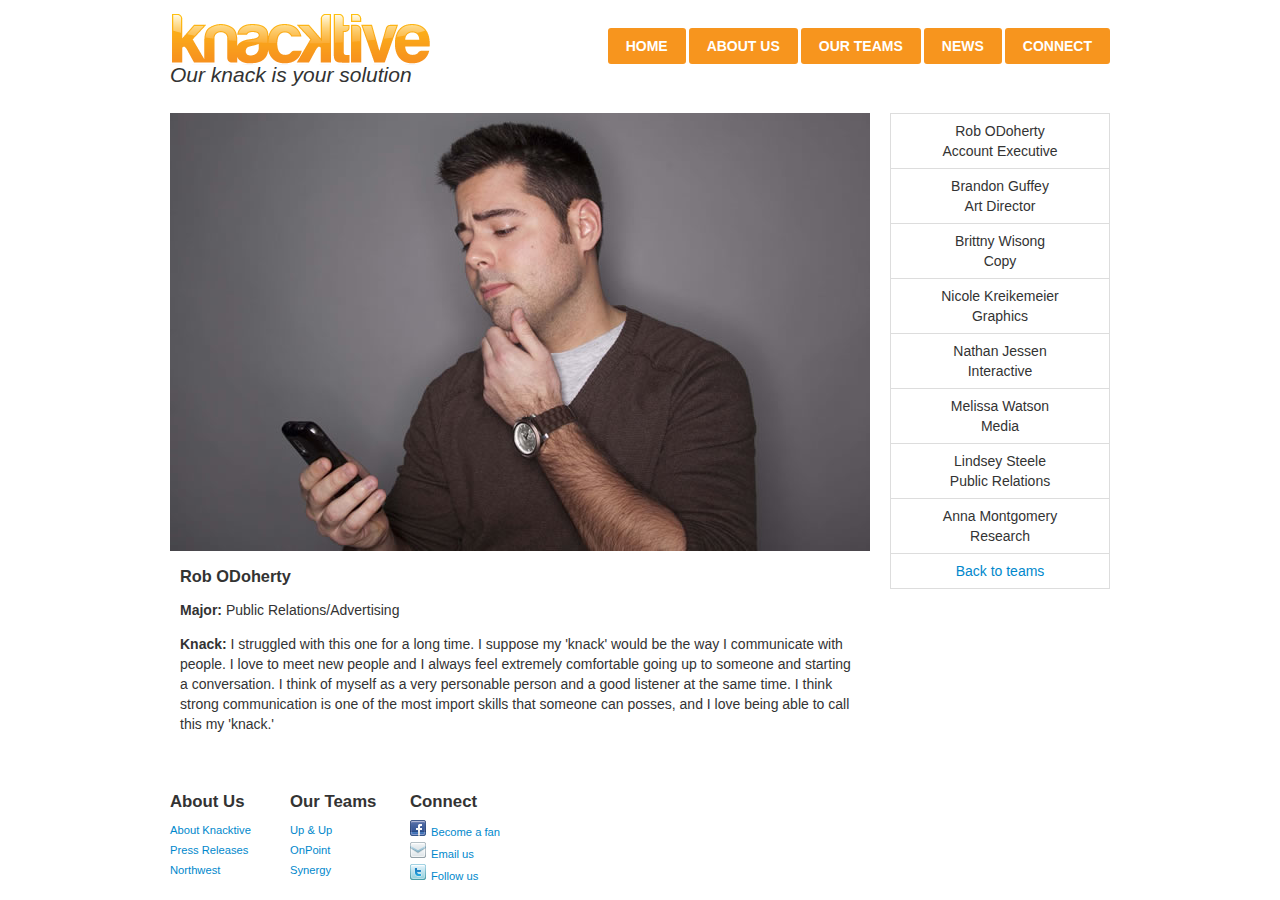
<file: teams/synergy.html>
<!DOCTYPE html>
<html>
  <!-- InstanceBegin template="/Templates/basic_page.dwt" codeOutsideHTMLIsLocked="false" -->
  <head>
    <meta http-equiv="Content-Type" content="text/html; charset=utf-8" />
    <!-- InstanceBeginEditable name="doctitle" -->
    <title>
      Knacktive - an integrated, interactive marketing communications agency
      which incorporates the principles, strategies and tactics of design,
      marketing and public relations
    </title>
    <!-- InstanceEndEditable -->
    <link rel="stylesheet" type="text/css" href="../css/styles.css" />
    <link href="../img/favicon.gif" rel="shortcut icon" />
    <!-- InstanceBeginEditable name="head" -->
    <!-- InstanceEndEditable -->
  </head>
  <body>
    <div class="container_8">
      <header id="page-header" class="clearfix">
        <hgroup class="grid_3">
          <h1 class="logo">
            <a href="../index.html" title="Knacktive" class="hidden-text"
              >Knacktive</a
            >
          </h1>
          <h2 class="tagline">Our knack is your solution</h2>
        </hgroup>
        <nav id="main-nav" class="grid_5">
          <a href="../contact/" title="Connect" class="nav-link">Connect</a>
          <a href="../news/" title="News" class="nav-link">News</a>
          <a href="../teams/" title="Our Teams" class="nav-link">Our Teams</a>
          <a href="../about/" title="About Us" class="nav-link">About Us</a>
          <a href="../" title="Home" class="nav-link">Home</a>
        </nav>
      </header>
      <section class="clearfix">
        <!-- InstanceBeginEditable name="content" -->
        <div class="grid_6">
          <div id="member">
            <img
              src="../img/photos/indiv_pics/rob_odoherty.jpg"
              width="700"
              height="438"
              alt="Rob O'Doherty"
            />
          </div>
          <div id="description">
            <h3 id="member-name">Rob ODoherty</h3>
            <p>
              <strong>Major:</strong>
              <span id="major">Public Relations/Advertising</span>
            </p>
            <p>
              <strong>Knack:</strong>
              <span id="member1" class="knack"
                >I struggled with this one for a long time. I suppose my 'knack'
                would be the way I communicate with people. I love to meet new
                people and I always feel extremely comfortable going up to
                someone and starting a conversation. I think of myself as a very
                personable person and a good listener at the same time. I think
                strong communication is one of the most import skills that
                someone can posses, and I love being able to call this my
                'knack.'</span
              >
              <span id="member2" class="knack"
                >Illustration is a huge passion of mine. I sketch constantly,
                but usually never in my sketchbook. I love drawing and painting,
                both on paper and digitally. I try to do something artistic each
                day; or, at the very least, read about art. I'm constantly
                pushing myself to learn more about design and
                illustration.</span
              >
              <span id="member3" class="knack"
                >I have a knack for words...Writing is the way I let my
                imagination and curiosity run wild. I write every day, even if
                it's just a random thought that crossed my mind in class.
                Growing up I always kept journals and I was the queen of writing
                notes in middle school. I'm more of a visual person, so writing
                my thoughts down is my way of organizing and analyzing how I
                feel.</span
              >
              <span id="member4" class="knack"
                >Being a part of the creative team I would like to think that I
                am artistic and creative. I like to think I help put the face on
                our combined personalities. Creating something people can
                understand and relate to.</span
              >
              <span id="member5" class="knack"
                >My knack is playing card games! I played card games with family
                growing up and I loved it! When I was 18 I started to play small
                buy-in games of poker with friends and found I could
                consistently win. Over the last couple of years, I have been
                able to earn enough to pay for educational costs...and then
                some! :)</span
              >
              <span id="member6" class="knack"
                >My Knack is curiosity...I believe that curiosity leads to the
                act of asking questions that sparks simple ideas. I have always
                had a curiosity of what is near me or half way around the world;
                this is why I love to travel. By stepping outside my normal
                boarders, traveling has giving me the opportunity to leap into
                new cultures and meet new people. Each experience of curiosity
                has lead to fresh insight on all of my views in life and I
                continue to push myself to new elevations.</span
              >
              <span id="member7" class="knack"
                >My knack is snowboarding. I enjoy traveling to Colorado to
                snowboard with my friends. It is very relaxing to me and I love
                the adrenaline rush I get from the sport. Snowboarding is a
                challenge I attempt to defeat as often as possible!!</span
              >
              <span id="member8" class="knack"
                >French Roast. House Blend. Some call me the coffee connoisseur,
                but I consider it more of a best friend. While we have never
                stayed up late telling secrets or braiding each other's hair, we
                have shared plenty of sleepless nights. Coffee is a friend I
                often lean on to help me with my Knack or ability to pull epic
                all-nighters and enjoy them along the way. Like most best
                friends, coffee and I are in it for the long haul.</span
              >
            </p>
          </div>
        </div>
        <div class="grid_2">
          <nav id="secondary-nav">
            <span
              class="team-member"
              data-person="Rob ODoherty"
              data-major="Public Relations/Advertising"
              data-member="1"
              >Rob ODoherty<br />Account Executive</span
            >
            <span
              class="team-member"
              data-person="Brandon Guffey"
              data-major="Graphic Design"
              data-member="2"
              >Brandon Guffey<br />Art Director</span
            >
            <span
              class="team-member"
              data-person="Brittny Wisong"
              data-major="Public Relations"
              data-member="3"
              >Brittny Wisong<br />Copy</span
            >
            <span
              class="team-member"
              data-person="Nicole Kreikemeier"
              data-major="Graphic Designer"
              data-member="4"
              >Nicole Kreikemeier<br />Graphics</span
            >
            <span
              class="team-member"
              data-person="Nathan Jessen"
              data-major="B.S. in Computer Science with Minors in Mathematics and Database Systems Management"
              data-member="5"
              >Nathan Jessen<br />Interactive</span
            >
            <span
              class="team-member"
              data-person="Melissa Watson"
              data-major="Applied Advertisement"
              data-member="6"
              >Melissa Watson<br />Media</span
            >
            <span
              class="team-member"
              data-person="Lindsey Steele"
              data-major="Public Relations, Emphasis in Crisis Response"
              data-member="7"
              >Lindsey Steele<br />Public Relations</span
            >
            <span
              class="team-member"
              data-person="Anna Montgomery"
              data-major="Business Management and Marketing"
              data-member="8"
              >Anna Montgomery<br />Research</span
            >
            <span
              ><a href="index.html" title="Back to teams"
                >Back to teams</a
              ></span
            >
          </nav>
        </div>
        <!-- InstanceEndEditable -->
      </section>
      <footer id="page-footer" class="clearfix">
        <div class="grid_1">
          <h2>About Us</h2>
          <ul>
            <li>
              <a href="../about/" title="About Knacktive">About Knacktive</a>
            </li>
            <li><a href="../news/" title="Knactive News">Press Releases</a></li>
            <li>
              <a
                href="http://www.nwmissouri.edu"
                target="_blank"
                title="Northwest Missouri State University"
                >Northwest</a
              >
            </li>
          </ul>
        </div>
        <div class="grid_1">
          <h2>Our Teams</h2>
          <ul>
            <li>
              <a href="up-and-up.html" title="Knacktive &#8211; Up &amp; Up"
                >Up &amp; Up</a
              >
            </li>
            <li>
              <a href="onpoint.html" title="Knacktive &#8211; OnPoint"
                >OnPoint</a
              >
            </li>
            <li>
              <a href="synergy.html" title="Knacktive &#8211; Synergy"
                >Synergy</a
              >
            </li>
          </ul>
        </div>
        <div class="grid_1">
          <h2>Connect</h2>
          <ul>
            <li>
              <a
                class="social facebook"
                href="http://www.facebook.com/home.php#!/pages/Knacktive/109020729175017"
                target="_blank"
                title="Become a fan of Knacktive on Facebook"
                >Become a fan</a
              >
            </li>
            <li>
              <a
                class="social email"
                href="mailto:knack@nwmissouri.edu"
                title="Email Knacktive"
                >Email us</a
              >
            </li>
            <li>
              <a
                class="social twitter"
                href="http://twitter.com/Knacktive"
                target="_blank"
                title="Follow Knacktive on Twitter"
                >Follow us</a
              >
            </li>
          </ul>
        </div>
      </footer>
    </div>
    <!-- InstanceBeginEditable name="scripts" -->
    <script src="../js/jquery-1.8.1.min.js"></script>
    <script src="../js/functions.js"></script>
    <!-- InstanceEndEditable -->
  </body>
  <!-- InstanceEnd -->
</html>
</file>
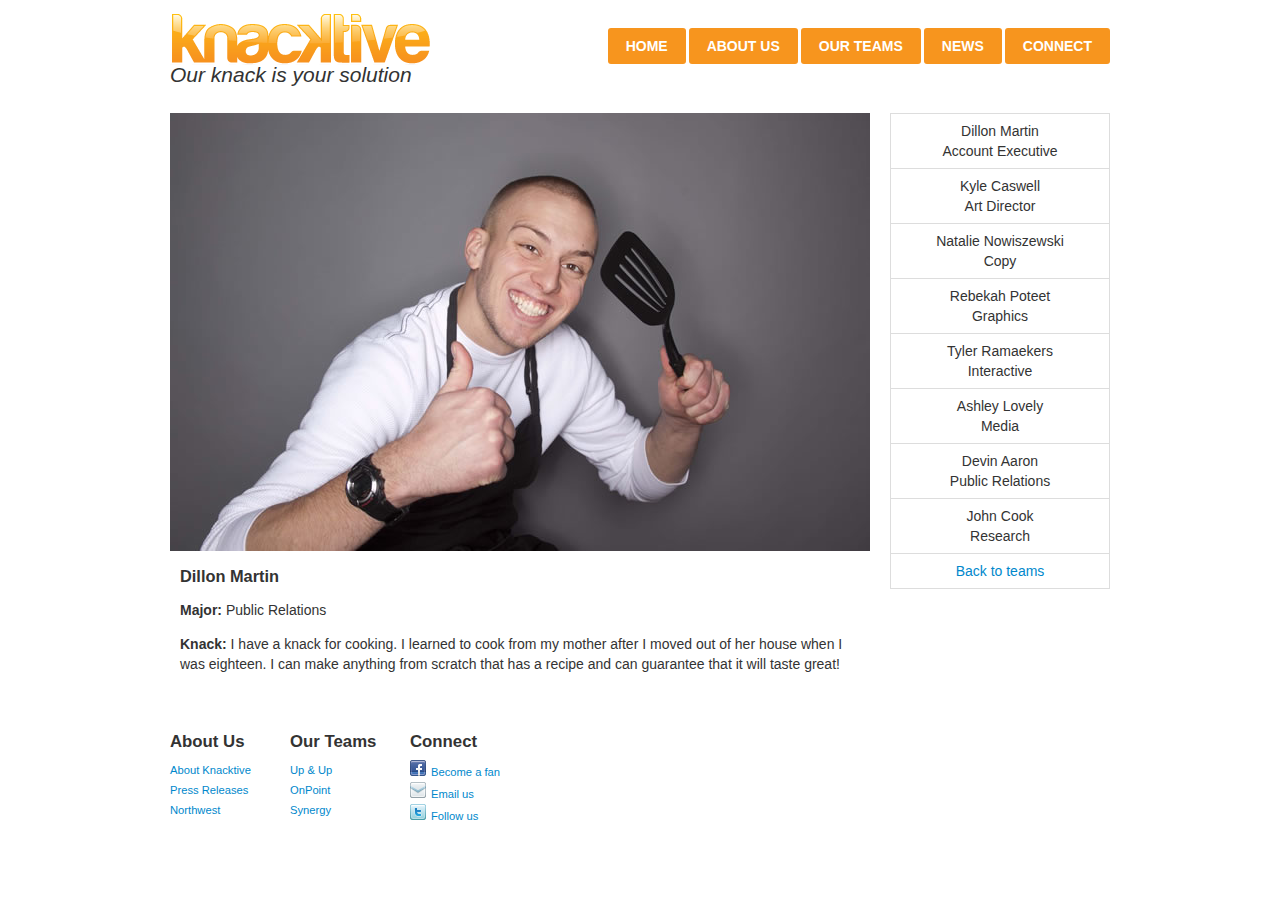
<file: teams/up-and-up.html>
<!DOCTYPE html>
<html>
  <!-- InstanceBegin template="/Templates/basic_page.dwt" codeOutsideHTMLIsLocked="false" -->
  <head>
    <meta http-equiv="Content-Type" content="text/html; charset=utf-8" />
    <!-- InstanceBeginEditable name="doctitle" -->
    <title>
      Knacktive - an integrated, interactive marketing communications agency
      which incorporates the principles, strategies and tactics of design,
      marketing and public relations
    </title>
    <!-- InstanceEndEditable -->
    <link rel="stylesheet" type="text/css" href="../css/styles.css" />
    <link href="../img/favicon.gif" rel="shortcut icon" />
    <!-- InstanceBeginEditable name="head" -->
    <!-- InstanceEndEditable -->
  </head>
  <body>
    <div class="container_8">
      <header id="page-header" class="clearfix">
        <hgroup class="grid_3">
          <h1 class="logo">
            <a href="../index.html" title="Knacktive" class="hidden-text"
              >Knacktive</a
            >
          </h1>
          <h2 class="tagline">Our knack is your solution</h2>
        </hgroup>
        <nav id="main-nav" class="grid_5">
          <a href="../contact/" title="Connect" class="nav-link">Connect</a>
          <a href="../news/" title="News" class="nav-link">News</a>
          <a href="../teams/" title="Our Teams" class="nav-link">Our Teams</a>
          <a href="../about/" title="About Us" class="nav-link">About Us</a>
          <a href="../" title="Home" class="nav-link">Home</a>
        </nav>
      </header>
      <section class="clearfix">
        <!-- InstanceBeginEditable name="content" -->
        <div class="grid_6">
          <div id="member">
            <img
              src="../img/photos/indiv_pics/dillon_martin.jpg"
              width="700"
              height="438"
              alt="Dillon Martin"
            />
          </div>
          <div id="description">
            <h3 id="member-name">Dillon Martin</h3>
            <p>
              <strong>Major:</strong> <span id="major">Public Relations</span>
            </p>
            <p>
              <strong>Knack:</strong>
              <span id="member1" class="knack"
                >I have a knack for cooking. I learned to cook from my mother
                after I moved out of her house when I was eighteen. I can make
                anything from scratch that has a recipe and can guarantee that
                it will taste great!</span
              >
              <span id="member2" class="knack"
                >I have a knack with the artwork produced by Shepard Fairey. He
                is also the creator of OBEY Clothing. His paintings are amazing
                and they are something everyone should experience.</span
              >
              <span id="member3" class="knack"
                >I love to plan events, whether it's a dinner party with friends
                or an event to raise money for other organizations. I just love
                finding the tiniest of details to make the event seem complete.
                I often find ways to create all of my decorations rather than
                buy them so that I can insure they are original.</span
              >
              <span id="member4" class="knack"
                >My Knacks are drawing in my sketchbook and taking photographs.
                I love sketching and taking notes in my sketchbook and turning
                those sketches into computerized versions of my drawings. I also
                love to take pictures, which I do in my free time.</span
              >
              <span id="member5" class="knack"
                >My job as a PERT. Although I carry senior status, I still live
                on a floor full of obnoxious freshman guys. Why? I love the job.
                My teammates are great and I love helping the Millikan Hall
                residents on a day-to-day basis. Fixing their computers and
                teaching people about new technology is extremely rewarding and
                that is why I have stuck with it for three years!</span
              >
              <span id="member6" class="knack"
                >As an outgoing and creative person, I have an uncanny "Knack"
                for being able to make nothing into something. I enjoy taking
                challenges head on and by taking the path less traveled, I often
                find myself with results that far exceed my expectations.</span
              >
              <span id="member7" class="knack"
                >Devin is a public relations pro who is rarely seen without her
                trusty old school Ipod, rocking out to her favorite Glee tunes.
                When it comes to PR she has all the right moves and will make
                you sing her praises. Get ready to Gleek out over this public
                relations director.</span
              >
              <span id="member8" class="knack"
                >My knack is my ability to take my competitive drive from sports
                and use it in other areas of my life, like my education and
                class.</span
              >
            </p>
          </div>
        </div>
        <div class="grid_2">
          <nav id="secondary-nav">
            <span
              class="team-member"
              data-person="Dillon Martin"
              data-major="Public Relations"
              data-member="1"
              >Dillon Martin<br />Account Executive</span
            >
            <span
              class="team-member"
              data-person="Kyle Caswell"
              data-major="Graphic Design"
              data-member="2"
              >Kyle Caswell<br />Art Director</span
            >
            <span
              class="team-member"
              data-person="Natalie Nowiszewski"
              data-major="Public Relations with a Minor in Deaf Studies"
              data-member="3"
              >Natalie Nowiszewski<br />Copy</span
            >
            <span
              class="team-member"
              data-person="Rebekah Poteet"
              data-major="Interactive Digital Media Visual Imaging"
              data-member="4"
              >Rebekah Poteet<br />Graphics</span
            >
            <span
              class="team-member"
              data-person="Tyler Ramaekers"
              data-major="Interactive Digital Media – Computer Science Programming with a Minor in Database Management"
              data-member="5"
              >Tyler Ramaekers<br />Interactive</span
            >
            <span
              class="team-member"
              data-person="Ashley Lovely"
              data-major="IDM: New Media"
              data-member="6"
              >Ashley Lovely<br />Media</span
            >
            <span
              class="team-member"
              data-person="Devin Aaron"
              data-major="Public Relations"
              data-member="7"
              >Devin Aaron<br />Public Relations</span
            >
            <span
              class="team-member"
              data-person="John Cook"
              data-major="Marketing &amp; Business Management"
              data-member="8"
              >John Cook<br />Research</span
            >
            <span
              ><a href="index.html" title="Back to teams"
                >Back to teams</a
              ></span
            >
          </nav>
        </div>
        <!-- InstanceEndEditable -->
      </section>
      <footer id="page-footer" class="clearfix">
        <div class="grid_1">
          <h2>About Us</h2>
          <ul>
            <li>
              <a href="../about/" title="About Knacktive">About Knacktive</a>
            </li>
            <li><a href="../news/" title="Knactive News">Press Releases</a></li>
            <li>
              <a
                href="http://www.nwmissouri.edu"
                target="_blank"
                title="Northwest Missouri State University"
                >Northwest</a
              >
            </li>
          </ul>
        </div>
        <div class="grid_1">
          <h2>Our Teams</h2>
          <ul>
            <li>
              <a href="up-and-up.html" title="Knacktive &#8211; Up &amp; Up"
                >Up &amp; Up</a
              >
            </li>
            <li>
              <a href="onpoint.html" title="Knacktive &#8211; OnPoint"
                >OnPoint</a
              >
            </li>
            <li>
              <a href="synergy.html" title="Knacktive &#8211; Synergy"
                >Synergy</a
              >
            </li>
          </ul>
        </div>
        <div class="grid_1">
          <h2>Connect</h2>
          <ul>
            <li>
              <a
                class="social facebook"
                href="http://www.facebook.com/home.php#!/pages/Knacktive/109020729175017"
                target="_blank"
                title="Become a fan of Knacktive on Facebook"
                >Become a fan</a
              >
            </li>
            <li>
              <a
                class="social email"
                href="mailto:knack@nwmissouri.edu"
                title="Email Knacktive"
                >Email us</a
              >
            </li>
            <li>
              <a
                class="social twitter"
                href="http://twitter.com/Knacktive"
                target="_blank"
                title="Follow Knacktive on Twitter"
                >Follow us</a
              >
            </li>
          </ul>
        </div>
      </footer>
    </div>
    <!-- InstanceBeginEditable name="scripts" -->
    <script src="../js/jquery-1.8.1.min.js"></script>
    <script src="../js/functions.js"></script>
    <!-- InstanceEndEditable -->
  </body>
  <!-- InstanceEnd -->
</html>
</file>
<file: css/styles.css>
/* CSS Document */

/* ========== MISC ==============
==================================== */
html {
  font-size: 62.5%;
}
body {
  margin: 1em;
  font-family: 'Helvetica Neue', Helvetica, Arial, sans-serif;
  font-size: 14px;
  line-height: 20px;
  color: #333333;
  background-color: #ffffff;
}
h1,
h2,
h3,
h4,
h5,
h6 {
  margin: 0;
}
a {
  color: #0088cc;
  text-decoration: none;
}
a:hover {
  color: #005580;
  text-decoration: underline;
}
.hidden {
  display: none;
}
.hidden-text {
  text-indent: -999em;
}
ul {
  margin: 0;
  padding: 0;
}
li {
  list-style: none;
}

/* ========== PAGE-HEADER ==============
================================= */
#page-header {
  margin-bottom: 2em;
}
.logo {
  display: block;
  width: 292px;
  height: 51px;
  background: url(../img/knacktive-small.png) no-repeat;
}
.logo a {
  display: block;
  width: 260px;
  height: 51px;
}
.tagline {
  font-style: italic;
  font-weight: normal;
}

#main-nav {
  margin-top: 1em;
}
#main-nav .nav-link {
  float: right;
  padding: 8px 18px;
  background-color: #f7951e;
  color: #fff;
  font-weight: bold;
  text-transform: uppercase;
  border-radius: 3px;
  margin-left: 3px;
}
#main-nav .nav-link:hover {
  background-color: #fdcc6e;
}

/* ========== PAGE-CONTENT ==============
================================= */

.team-wrap h3 {
  text-align: center;
}
.knack {
  display: none;
}
#member1 {
  display: inline;
}
#description {
  padding: 10px;
}
#secondary-nav {
  border: 1px solid #ddd;
}
#secondary-nav > span {
  display: block;
  text-align: center;
  padding: 7px 0;
}
.team-member {
  cursor: pointer;
  border-bottom: 1px solid #ddd;
}
.team-member:hover {
  background: #f7951e;
  color: #fff;
}

/* ========== PAGE-FOOTER ==============
================================= */
#page-footer {
  margin-top: 3em;
  font-size: 0.8em;
}
#page-footer h2 {
  margin-bottom: 0.5em;
}
.social {
  vertical-align: top;
}
.social:before {
  padding-right: 5px;
}
.facebook:before {
  content: url(../img/facebook.png);
}
.email:before {
  content: url(../img/email.png);
}
.twitter:before {
  content: url(../img/twitter.png);
}

/* ========== 960 GRID SYSTEM ==============
================================= */

/* Containers
----------------------------------------------------------------------------------------------------*/
.container_8 {
  margin-left: auto;
  margin-right: auto;
  width: 960px;
}
/* Grid >> Global
----------------------------------------------------------------------------------------------------*/

.grid_1,
.grid_2,
.grid_3,
.grid_4,
.grid_5,
.grid_6,
.grid_7,
.grid_8 {
  display: inline;
  float: left;
  position: relative;
  margin-left: 10px;
  margin-right: 10px;
}

/* Grid >> 8 Columns
----------------------------------------------------------------------------------------------------*/

.container_8 .grid_1 {
  width: 100px;
}
.container_8 .grid_2 {
  width: 220px;
}
.container_8 .grid_3 {
  width: 340px;
}
.container_8 .grid_4 {
  width: 460px;
}
.container_8 .grid_5 {
  width: 580px;
}
.container_8 .grid_6 {
  width: 700px;
}
.container_8 .grid_7 {
  width: 820px;
}
.container_8 .grid_8 {
  width: 940px;
}
/* Prefix Extra Space >> 8 Columns
----------------------------------------------------------------------------------------------------*/

.container_8 .prefix_1 {
  padding-left: 120px;
}
/* Push Space >> 8 Columns
----------------------------------------------------------------------------------------------------*/

/* `Clear Floated Elements
----------------------------------------------------------------------------------------------------*/

/* http://www.yuiblog.com/blog/2010/09/27/clearfix-reloaded-overflowhidden-demystified */

.clearfix:before,
.clearfix:after {
  content: '\0020';
  display: block;
  overflow: hidden;
  visibility: hidden;
  width: 0;
  height: 0;
}
.clearfix:after {
  clear: both;
}
.clearfix {
  zoom: 1;
}
</file>
